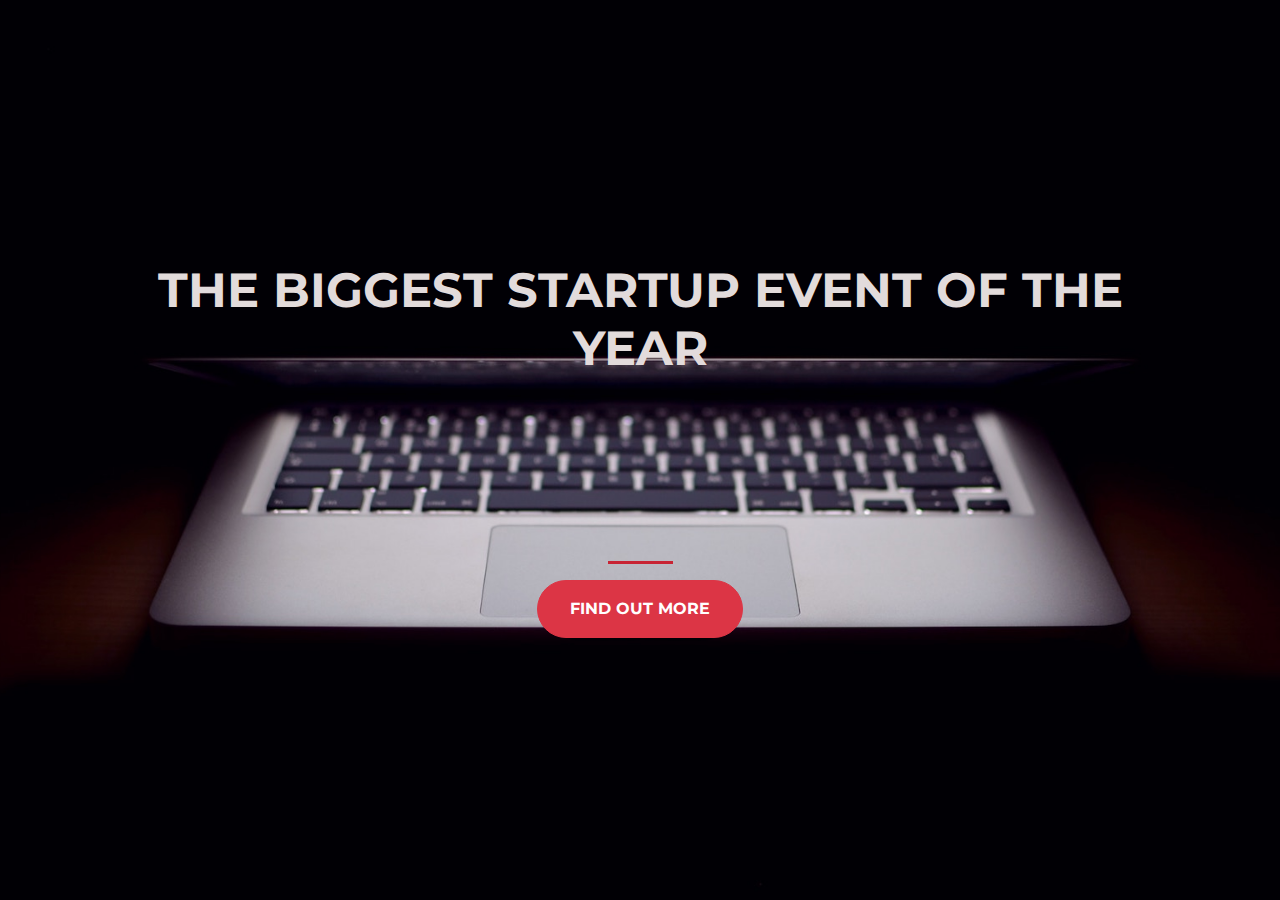
<file: index.html>
<!DOCTYPE html>
<html>
  <head>
    <meta charset="UTF-8">
    <meta name="viewport" content="width=device-width, initial-scale=1.0, shrink-to-fit=no">
    <title>Startup</title>

    <!-- Google Fonts -->
    <link href="https://fonts.googleapis.com/css?family=Montserrat" rel="stylesheet">

    <!-- Bootstrap CSS from a CDN. This way you don't have to include the bootstrap file yourself -->
    <link rel="stylesheet" href="https://stackpath.bootstrapcdn.com/bootstrap/4.3.1/css/bootstrap.min.css" integrity="sha384-ggOyR0iXCbMQv3Xipma34MD+dH/1fQ784/j6cY/iJTQUOhcWr7x9JvoRxT2MZw1T" crossorigin="anonymous">
    
    <!-- Your own stylesheet -->
    <link rel="stylesheet" type="text/css" href="style.css">
  </head>
  <body>
    <div class="container d-flex align-items-center h-100">
      <div class="row">
        <header class="text-center col-12">
          <h1 class="text-uppercase"><strong> The biggest startup event of the year </strong></h1>
        </header>
        <div class="buffer col-12"></div>
        <section class="text-center col-12">
          <hr>
          <a href="email.html">
            <button class="btn btn-danger btn-xl text-uppercase">Find out more</button>
          </a>
        </section>
      </div>
    </div>
  </body>
</html>
</file>
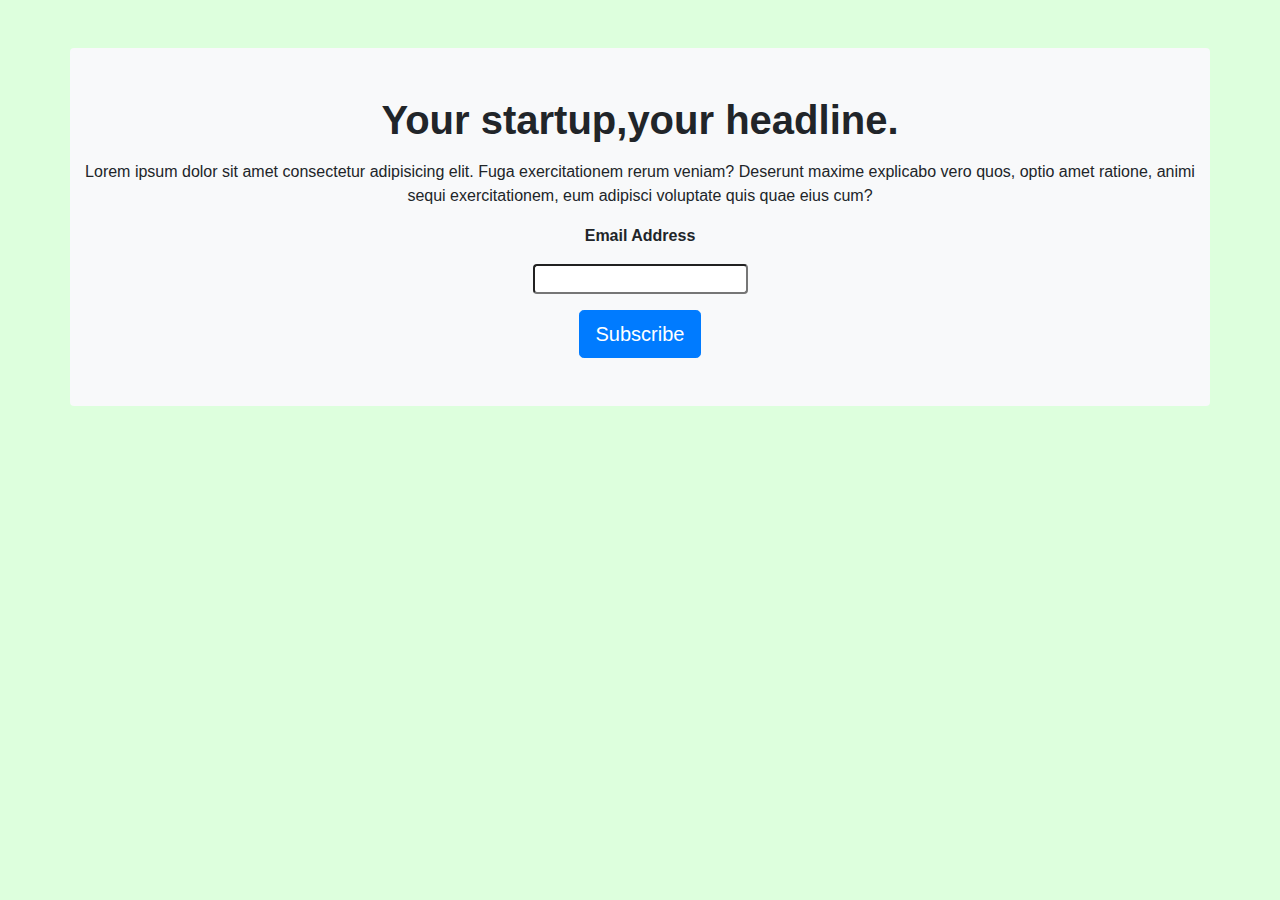
<file: email.html>
<!DOCTYPE html>
<html lang="en">
<head>
  <meta charset="UTF-8">
  <meta name="viewport" content="width=device-width, initial-scale=1.0">

  <!-- Google Fonts -->
  <link href="https://fonts.googleapis.com/css?family=Montserrat" rel="stylesheet">

  <!-- Bootstrap CSS from a CDN. This way you don't have to include the bootstrap file yourself -->
  <link rel="stylesheet" href="https://stackpath.bootstrapcdn.com/bootstrap/4.3.1/css/bootstrap.min.css" integrity="sha384-ggOyR0iXCbMQv3Xipma34MD+dH/1fQ784/j6cY/iJTQUOhcWr7x9JvoRxT2MZw1T" crossorigin="anonymous">
  <title>Subscribe</title>
  <style>
    body {
      height: 100%;
      width: 100%;
      background-color: #dfd;
    }
  </style>
</head>
<body>
  <div class="container bg-light mt-5 text-center rounded" width="50%">
    <div class="row">
      <div class="col">
        <header>
          <h1 class="mt-5"><strong> Your startup,your headline. </strong></h1>
        </header>
        <p class="mt-3">Lorem ipsum dolor sit amet consectetur adipisicing elit. Fuga exercitationem rerum veniam? Deserunt maxime explicabo vero quos, optio amet ratione, animi sequi exercitationem, eum adipisci voluptate quis quae eius cum?</p>
        <p><strong>Email Address</strong></p>
        <input type="email" name="email" class="rounded">
        <div class="mt-3 mb-5">
          <button class="btn btn-primary btn-lg">Subscribe</button>
        </div>
      </div>
    </div>
  </div>


</body>
</html>
</file>
<file: style.css>
body,
html {
  width: 100%;
  height: 100%;
  font-family: 'Montserrat', sans-serif;
  background: url('header.jpg') no-repeat center center fixed;
  -webkit-background-size: cover;
  -moz-background-size: cover;
  -o-background-size: cover;
  background-size: cover;
}

h1 {
  font-size: 3rem;
  color: #e2dbdb;
}

.buffer {
  height: 10rem;
}

hr {
  border-color: #c82333;
  border-width: 3px;
  max-width: 65px;
}

.btn-xl {
  padding: 1rem 2rem;
  font-weight: 700;
  border-radius: 300px;
}

.btn-xl:hover {
  background-color: #c82333;
  border-width: 4px;
}
</file>
